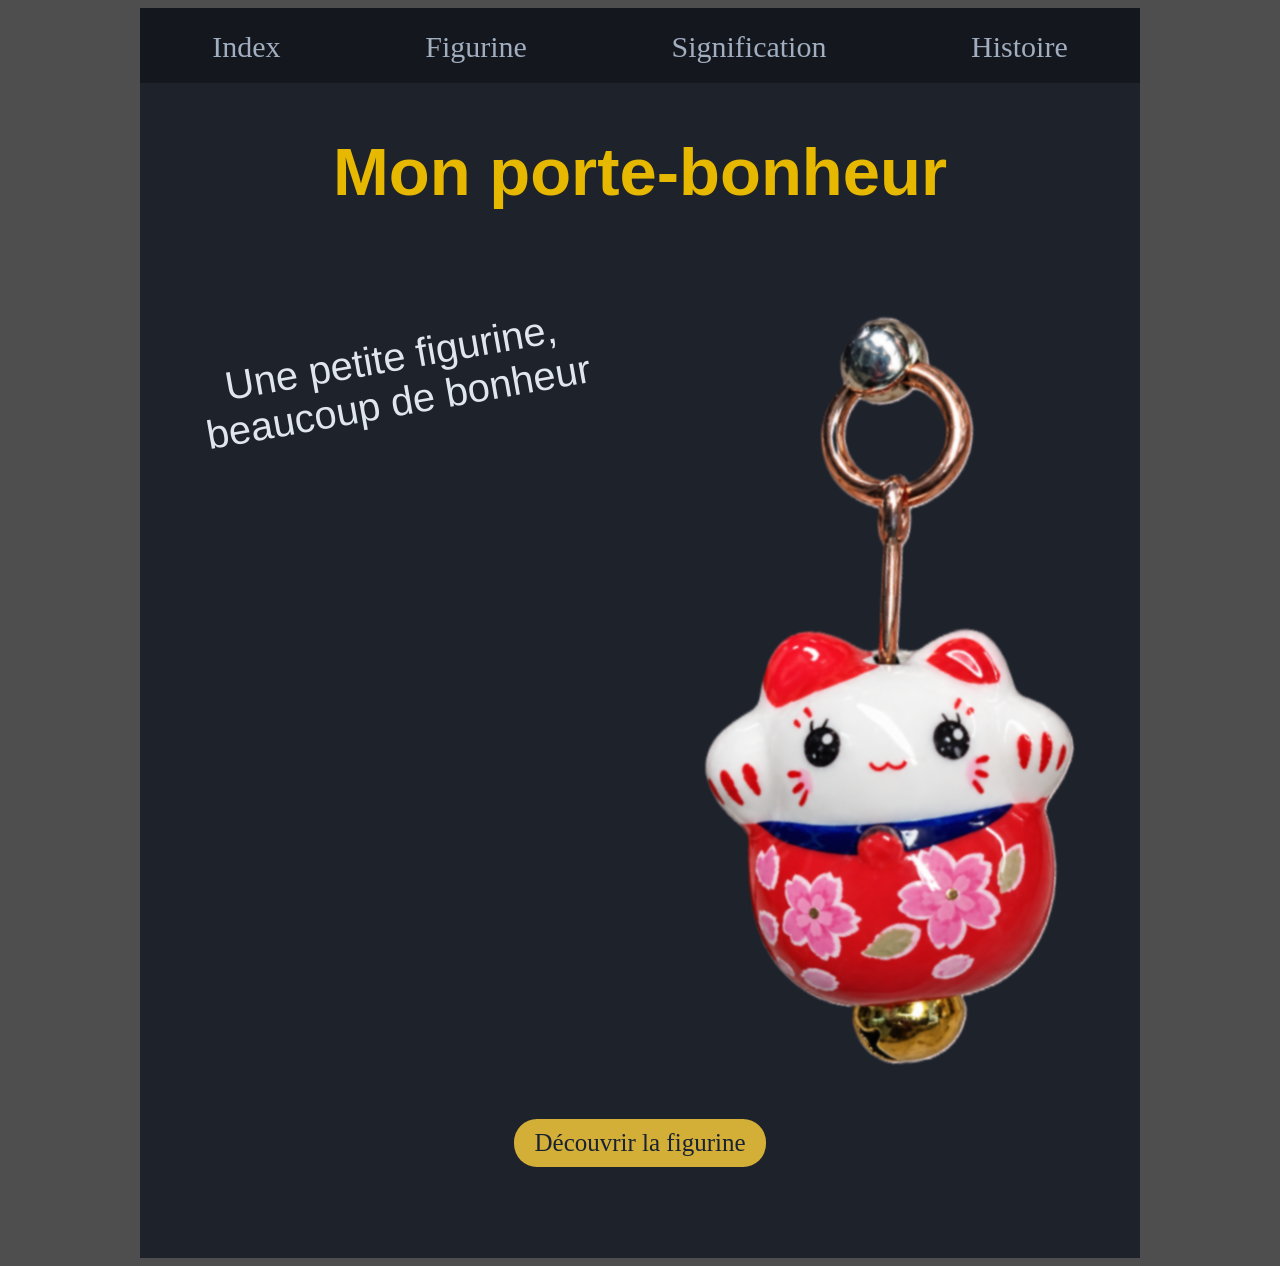
<file: index.html>
<!DOCTYPE html>
<html lang="en">

<head>
    <meta charset="UTF-8">
    <meta name="viewport" content="width=device-width, initial-scale=1.0">
    <title>Document</title>
    <link rel="stylesheet" href="style.css">
</head>

<body>


    <!-- debut site globale -->
    <div class="site-globale">

        <!-- debut header -->
        <header>

            <!-- debut nav -->
            <nav>
                <a link href="index.html">Index</a> <!-- link pour la page d'accueil -->
                <a link href="figurine.html">Figurine</a> <!-- link pour la page figurine -->
                <a link href="signification.html">Signification</a> <!-- link pour la page signification -->
                <a link href="histoire.html">Histoire</a> <!-- link pour la page histoire -->
            </nav>
            <!-- fin nav -->

        </header>
        <!-- fin header -->


        <h1>Mon porte-bonheur</h1>  <!-- titre le la page d'accueil -->

        <p class="tilted-text">Une petite figurine,<br>beaucoup de bonheur</p> <!-- texte incliné -->

        <div class="image-index">
            <img src="images/porte-bonheur.png" alt="Mon chat porte-bonheur"> <!-- image de mon porte bonheur -->
        </div>

        <div class="container-bouton">
            <a class="bouton" href="figurine.html">Découvrir la figurine</a> <!-- bouton pour découvrir la figurine -->
        </div>

    </div>
    <!-- fin site global -->

    
    <audio autoplay loop> <!-- élément audio avec contrôle, lecture automatique et boucle -->   
        <source src="audio/piano.mp3" type="audio/mpeg"> <!-- audio d'un piano -->
        Votre navigateur ne supporte pas l'élément audio. <!-- message d'erreur si le navigateur ne supporte pas l'élément audio -->
    </audio>


</body>

</html>
</file>
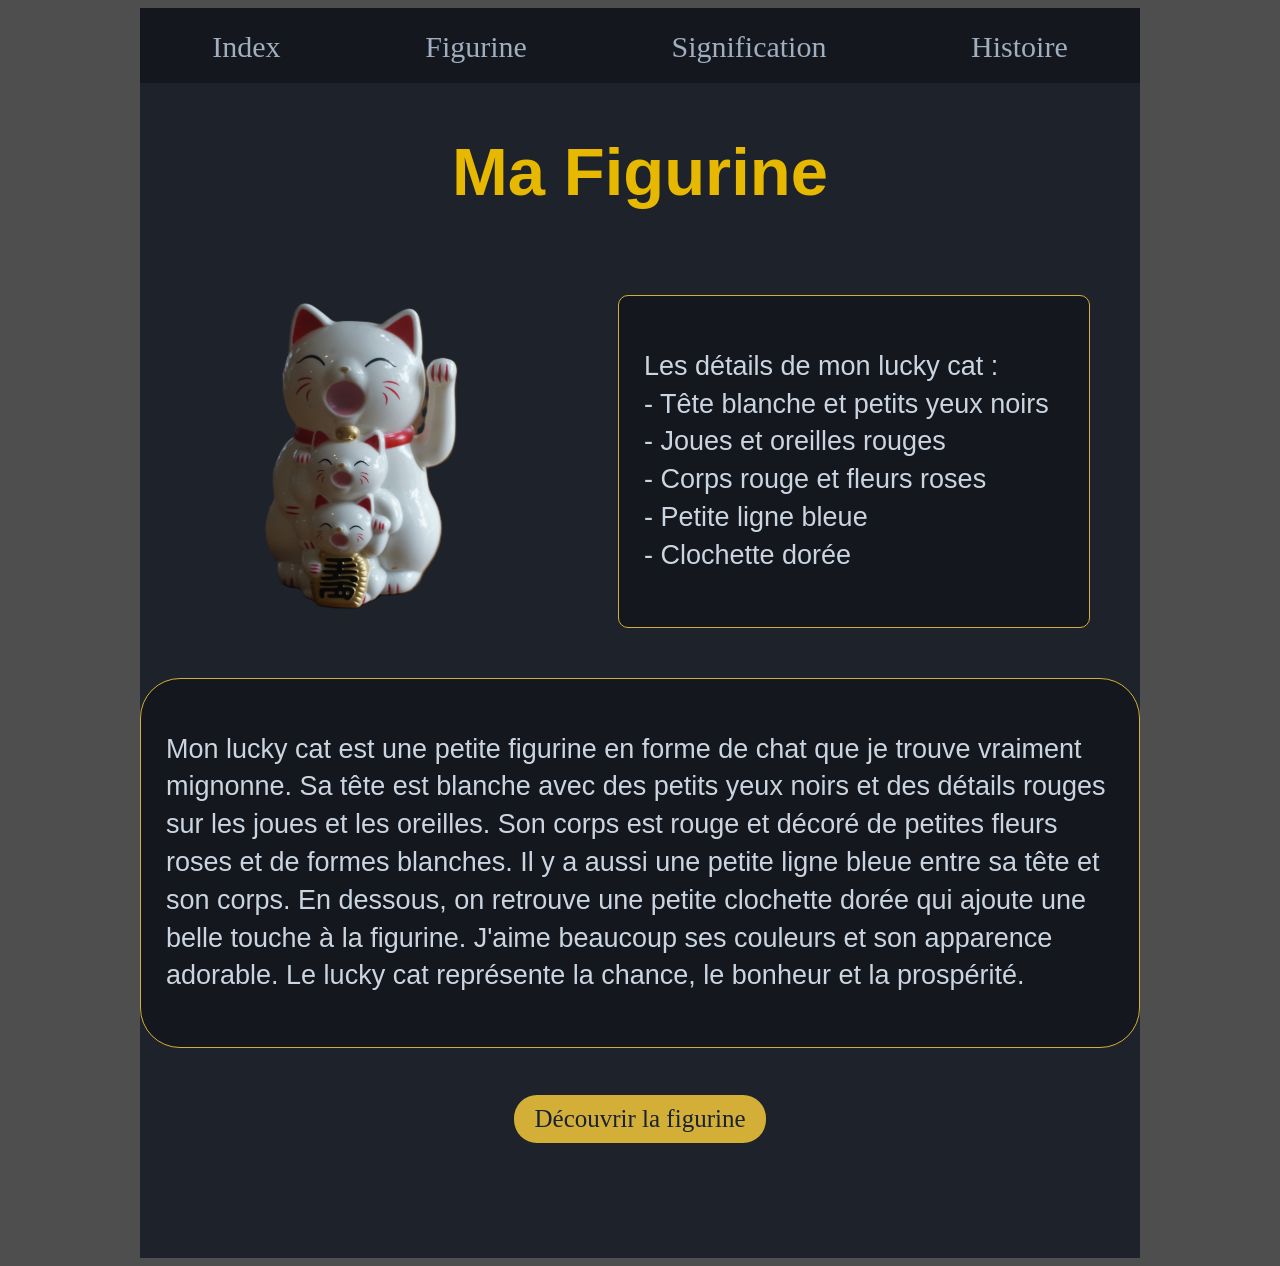
<file: figurine.html>
<!DOCTYPE html>
<html lang="en">

<head>
    <meta charset="UTF-8">
    <meta name="viewport" content="width=device-width, initial-scale=1.0">
    <title>Document</title>
    <link rel="stylesheet" href="style.css">
</head>

<body>

    <!-- debut site globale -->
    <div class="site-globale">

        <!-- debut header -->
        <header>

            <!-- debut nav -->
            <nav>
                <a link href="index.html">Index</a> <!-- link pour la page d'accueil -->
                <a link href="figurine.html">Figurine</a> <!-- link pour la page figurine -->
                <a link href="signification.html">Signification</a> <!-- link pour la page signification -->
                <a link href="histoire.html">Histoire</a> <!-- link pour la page histoire -->
            </nav>
            <!-- fin nav -->

        </header>
        <!-- fin header -->


        <h1>Ma Figurine</h1> <!-- titre le la page figurine -->

        <!-- début de la partie haut de la page figurine -->
        <div class="container-top-figurine">

            <div class="image-container-figurine">
                <img src="images/lucky-cat.png" alt="Mon chat porte-bonheur" class="image-figurine"> <!-- image d'un lucky cat -->
            </div>

            <!-- début du text de la description du porte bonheur -->
            <div class="container-description-text">
                <p class="text-general">Les détails de mon lucky cat :
                    <br>- Tête blanche et petits yeux noirs
                    <br>- Joues et oreilles rouges
                    <br>- Corps rouge et fleurs roses
                    <br>- Petite ligne bleue
                    <br>- Clochette dorée
                </p>
            </div>
            <!-- fin du text de la description du porte bonheur -->

        </div>
        <!-- début de la partie haut de la page figurine -->


        <!-- début de la partie bas de la page figurine -->
        <div class="container-bottom-description">
            <p class="text-general">Mon lucky cat est une petite figurine en forme de chat que je trouve vraiment
                mignonne. Sa tête est blanche avec des petits yeux noirs et des détails rouges sur les joues et les
                oreilles. Son corps est rouge et décoré de petites fleurs roses et de formes blanches. Il y a aussi une
                petite ligne bleue entre sa tête et son corps. En dessous, on retrouve une petite clochette dorée qui
                ajoute une belle touche à la figurine. J'aime beaucoup ses couleurs et son apparence adorable. Le lucky
                cat représente la chance, le bonheur et la prospérité. </p>
        </div>
        <!-- fin de la partie bas de la page figurine -->

        <div class="container-bouton">
            <a class="bouton" href="figurine.html">Découvrir la figurine</a> <!-- bouton pour decouvrir la figurine-->
        </div>

    </div>
    <!-- fin site global -->

    <audio autoplay loop> <!-- élément audio avec contrôle, lecture automatique et boucle -->
        <source src="audio/piano.mp3" type="audio/mpeg"> <!-- audio d'un piano -->
        Votre navigateur ne supporte pas l'élément audio. <!-- message d'erreur si le navigateur ne supporte pas l'élément audio -->
    </audio>


</body>

</html>
</file>
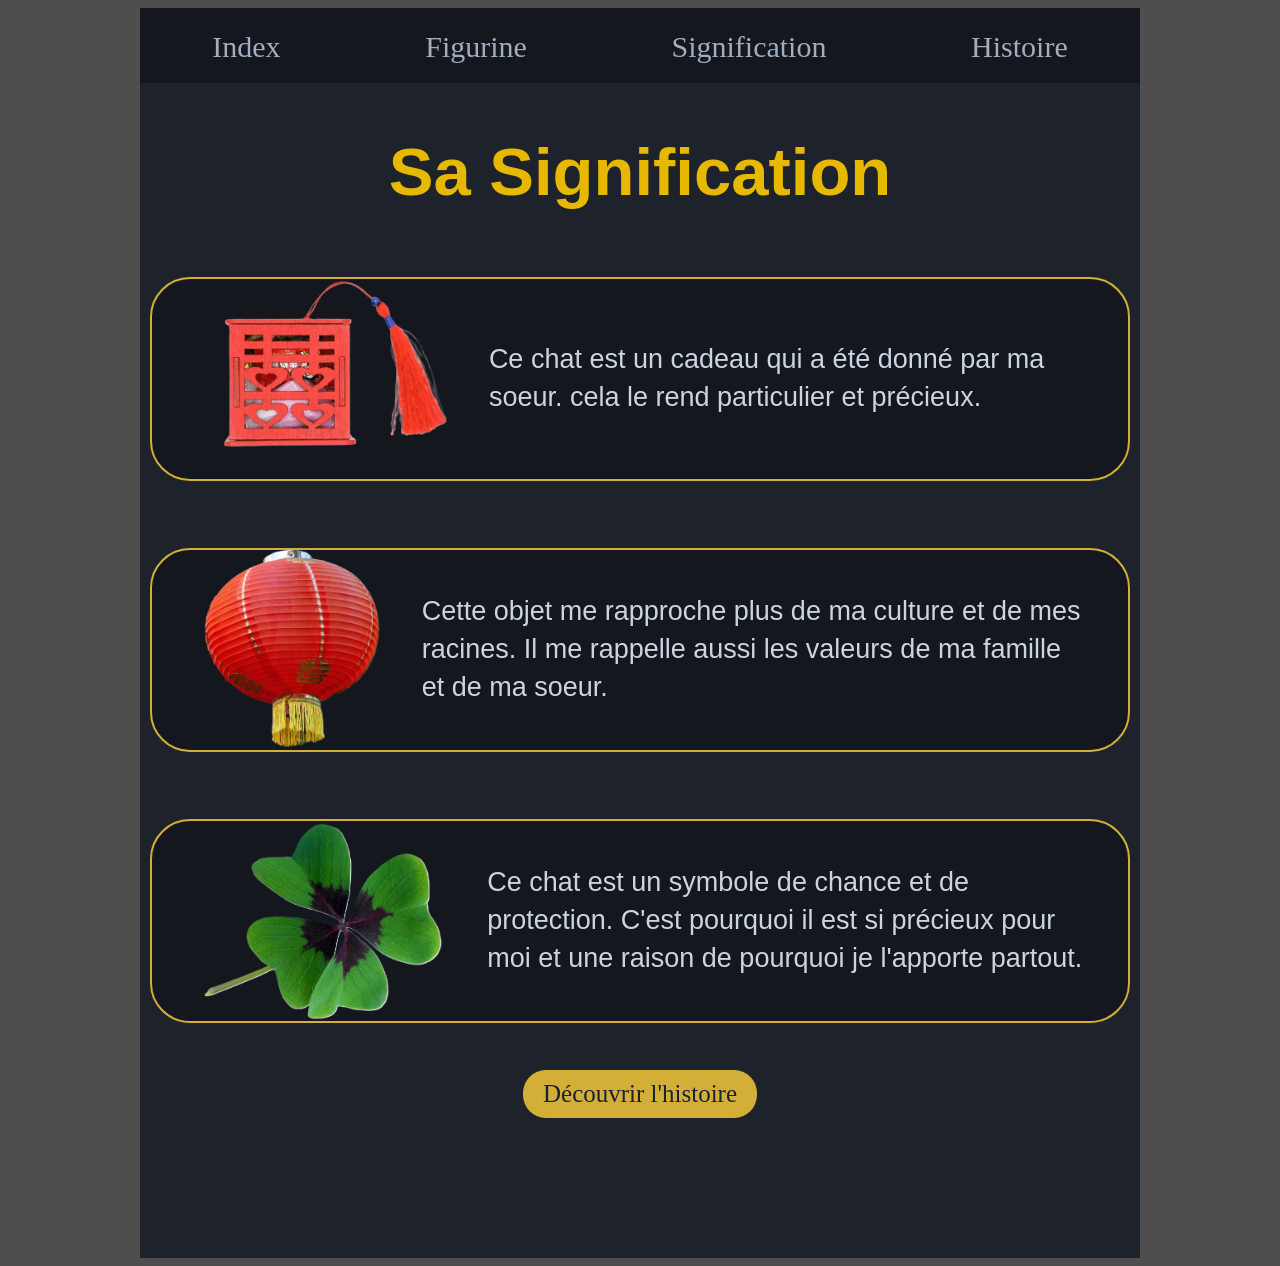
<file: signification.html>
<!DOCTYPE html>
<html lang="en">

<head>
    <meta charset="UTF-8">
    <meta name="viewport" content="width=device-width, initial-scale=1.0">
    <title>Document</title>
    <link rel="stylesheet" href="style.css">
</head>

<body>


    <!-- debut site globale -->
    <div class="site-globale">

        <!-- debut header -->
        <header>

            <!-- debut nav -->
            <nav>
                <a link href="index.html">Index</a>  <!-- link pour la page d'accueil -->
                <a link href="figurine.html">Figurine</a> <!-- link pour la page figurine -->
                <a link href="signification.html">Signification</a> <!-- link pour la page signification -->
                <a link href="histoire.html">Histoire</a> <!-- link pour la page histoire -->
            </nav>
            <!-- fin nav -->

        </header>
        <!-- fin header -->


        <h1>Sa Signification</h1> <!-- titre le la page signification -->


        <!-- début de la partie haute de la page signifiaction -->
        <div class="signification-top-cadeau">
            <img src="images/cadeau.png" alt="Cadeau reçu de la part de ma soeur" class="image-signification"> <!-- image d'un cadeau de tradition asiatique -->
            <p class="text-signification">Ce chat est un cadeau qui a été donné par ma soeur. cela le rend particulier
                et précieux.</p>
        </div>
        <!-- fin de la partie haute de la page signifiaction -->


        <!-- début de la partie milieu de la page signifiaction -->
        <div class="signification-milieu-culture">
            <img src="images/lantern.png" alt="Symbole de culture" class="image-signification"> <!-- image d'une lantern de tradition asiatique -->
            <p class="text-signification">Cette objet me rapproche plus de ma culture et de mes racines. Il me rappelle
                aussi les valeurs de ma famille et de ma soeur.</p>
        </div>
        <!-- fin de la partie milieu de la page signifiaction -->


        <!-- début de la partie base de la page signifiaction -->
        <div class="signification-bottom-chance">
            <img src="images/clover.png" alt="Symbole de chance" class="image-signification"> <!-- image d'un trèfle à quatres feuilles -->
            <p class="text-signification">Ce chat est un symbole de chance et de protection. C'est pourquoi il est si
                précieux pour moi et une raison de pourquoi je l'apporte partout.</p>
        </div>
        <!-- début de la partie base de la page signifiaction -->


        <div class="container-bouton">
            <a class="bouton" href="histoire.html">Découvrir l'histoire</a> <!-- bouton pour découvrir l'histoire -->
        </div>

    </div>
    <!-- fin site global -->


    <audio autoplay loop> <!-- élément audio avec contrôle, lecture automatique et boucle -->
        <source src="audio/piano.mp3" type="audio/mpeg"> <!-- audio d'un piano -->
        Votre navigateur ne supporte pas l'élément audio. <!-- message d'erreur si le navigateur ne supporte pas l'élément audio -->
    </audio>


</body>

</html>
</file>
<file: style.css>
body {
        background-color: #4E4E4E;
}

.site-globale {
    height: 1250px;
    width: 1000px;
    background-color: #1E222A;
    margin: 0 auto;
}

header {
    height: 75px;
    background-color: #14171D;
}

nav {
    text-align: center;
    padding-top: 22px;
    display: flex;
    justify-content: space-around;
    font-size: 30px;
}

nav a {
    text-decoration: none;
    color: #A0AEC0;
}

nav a:hover {
    text-decoration: underline;
    color: white;
}

nav a:hover::after {
    content: "←";
}

h1 {
    color: #E6B800;
    margin-top: 50px;
    font-size: 67px;
    text-align: center;
    font-family: 'Trebuchet MS', 'Lucida Sans Unicode', 'Lucida Grande', 'Lucida Sans', Arial, sans-serif;
}

.image-index {
    width: 300px;
    margin-left: auto;
    margin-right: 140px;
    margin-top: -150px;
}

.tilted-text {
    font-family: 'Trebuchet MS', 'Lucida Sans Unicode', 'Lucida Grande', 'Lucida Sans', Arial, sans-serif;
    text-align: center;
    font-size: 40px;
    color: #E0E6ED;
    margin-left: 60px;
    display: inline-block;
    margin-top: 80px;
    transform: rotate(-10deg);
}

.tilted-text:hover {
    transform: rotate(-15deg) scale(1.1);
    transition: transform 0.3s ease-in-out;
}

.container-bouton {
    text-align: center;
    width: 300px;
    height: 100px;
    margin: 0 auto;
}

.bouton {
    display: inline-block;
    padding: 10px 20px;
    text-decoration: none;
    border-radius: 23px;
    font-size: 25px;
    margin-top: 47px;
    background-color: #D4AF37;
    color: #182232;
}

.bouton:hover {
    background-color: #B59226;
}

.container-top-figurine {
    display: flex;
}

.container-description-text {
    background-color: #14171D;
    margin-right: 50px;
    margin-top: 40px;
    width: 420px;
    font-size: 25px;
    align-self: flex-start;
    border-radius: 10px;
    border: 1px solid #D4AF37;
    padding: 25px;
}

.text-general {
    color: #CBD5E1;
    font-size: 27px;
    line-height: 1.4;
    font-family: 'Trebuchet MS', 'Lucida Sans Unicode', 'Lucida Grande', 'Lucida Sans', Arial, sans-serif;
}

.image-container-figurine {
    margin-right: auto;
    margin-left:120px;
    align-self: center;
    margin-top: 30px;
}

.image-figurine {
    width: 200px;
}

.container-bottom-description {
    background-color: #14171D;
    margin-top: 50px;
    padding-top: 25px;
    padding-bottom: 25px;
    padding-left: 25px;
    padding-right: 25px;
    border: 1px solid #D4AF37;
    border-radius: 40px;
}

.signification-top-cadeau {
    display: flex;
    justify-content: center;
    margin-top: 67px;
    border: 2px solid #D4AF37;
    border-radius: 40px;
    background-color: #14171D;
    margin-left: 10px;
    margin-right: 10px;
}

.signification-milieu-culture {
    display: flex;
    justify-content: center;
    margin-top: 67px;
    border: 2px solid #D4AF37;
    border-radius: 40px;
    background-color: #14171D;
    margin-left: 10px;
    margin-right: 10px;
}

.signification-bottom-chance {
    display: flex;
    background-color: #14171D;
    justify-content: center;
    margin-top: 67px;
    border: 2px solid #D4AF37;
    border-radius: 40px;
    margin-left: 10px;
    margin-right: 10px;
}

.text-signification {
    color: #CBD5E1;
    font-size: 27px;
    line-height: 1.4;
    padding-right: 40px;
    align-self: center;
    padding-left: 40px;
    font-family: 'Trebuchet MS', 'Lucida Sans Unicode', 'Lucida Grande', 'Lucida Sans', Arial, sans-serif;
}

.image-signification {
    width: 300px;
    height: 200px;
    border-radius: 40px;
    margin-left: 50px;
}

.container-text-histoire {
    background-color: #14171D;
    margin-top: 50px;
    margin-left: 10px;
    margin-right: 10px;
    padding-left: 25px;
    padding-right: 25px;
    border: 1px solid #D4AF37;
    border-radius: 40px;
}
</file>
